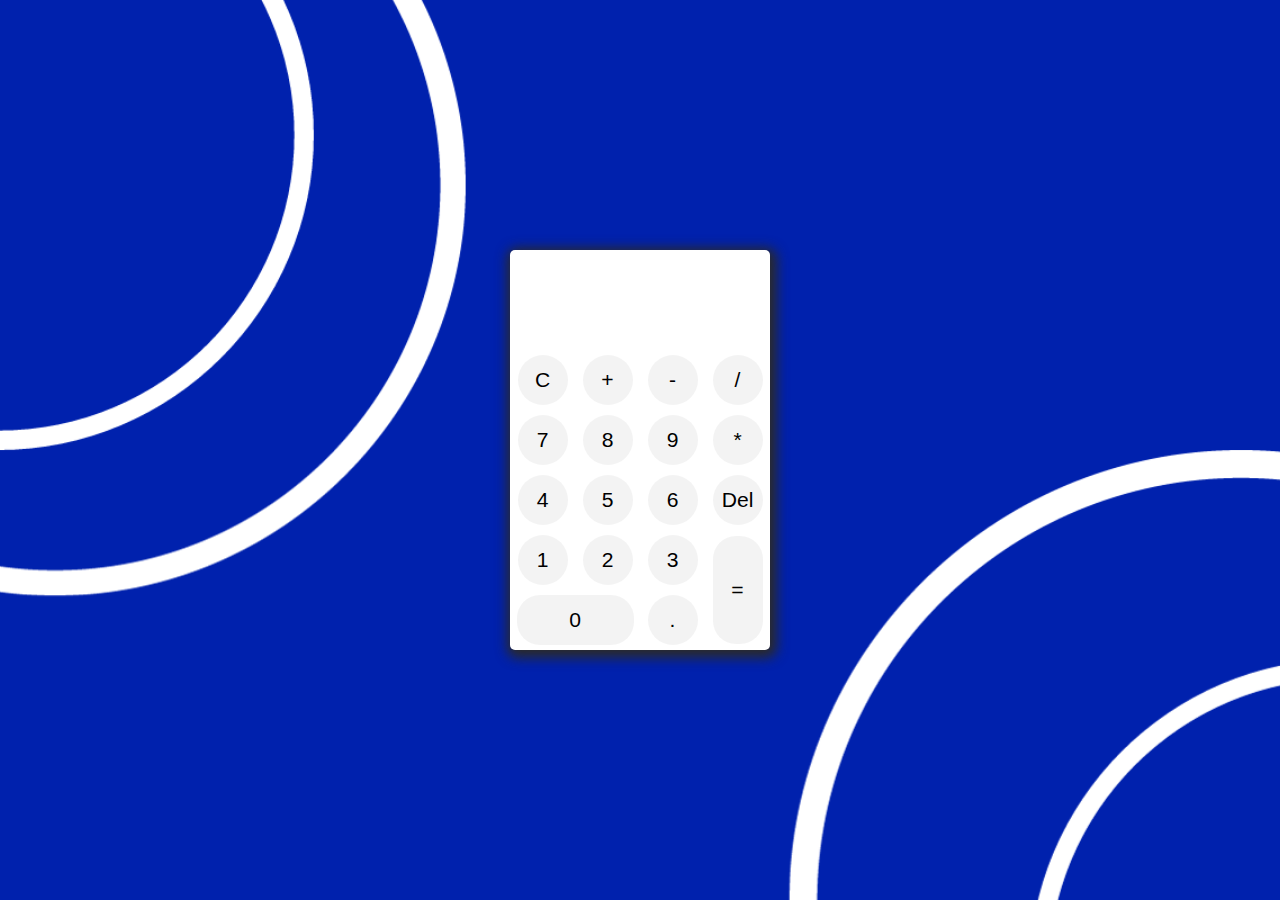
<file: index.html>
<!DOCTYPE html>
<html lang="en">

<head>
    <meta charset="UTF-8">
    <meta name="viewport" content="width=device-width, initial-scale=1.0">
    <title>Calculator</title>
    <link rel="stylesheet" href="style.css">
</head>

<body>
    <div id="main">
        <div id="calculator">
            <div id="result">
                <p></p>
            </div>
            <div id="buttons">
                <button>C</button>
                <button>+</button>
                <button>-</button>
                <button>/</button>
                <button>7</button>
                <button>8</button>
                <button>9</button>
                <button>*</button>
                <button>4</button>
                <button>5</button>
                <button>6</button>
                <button>Del</button>
                <button>1</button>
                <button>2</button>
                <button>3</button>
                <button>=</button>
                <button>0</button>
                <button>.</button>
            </div>
        </div>
    </div>
    <script src="https://cdnjs.cloudflare.com/ajax/libs/jquery/3.7.1/jquery.min.js"
        integrity="sha512-v2CJ7UaYy4JwqLDIrZUI/4hqeoQieOmAZNXBeQyjo21dadnwR+8ZaIJVT8EE2iyI61OV8e6M8PP2/4hpQINQ/g=="
        crossorigin="anonymous" referrerpolicy="no-referrer"></script>
    <script src="app.js"></script>
</body>

</html>
</file>
<file: style.css>
/* CSS RESET */
* {
    margin: 0;
    padding: 0;
    box-sizing: border-box;
}

/* CSS ROOT VARIABLES */
:root {
    /* COLORS */
    --DISPLAY-BG: #fff;
    --FC-BUTTON: rgba(193, 193, 193, 0.19);
}

/* GENERAL STYLES */
#main {
    height: 100vh;
    background-image: url('bg.png');
    background-position: center center;
    background-size: cover;
    background-repeat: no-repeat;
    display: flex;
    align-items: center;
    justify-content: center;
}

#calculator {
    width: 260px;
    height: 400px;
    display: flex;
    flex-direction: column;
    background-color: var(--DISPLAY-BG);
    box-shadow: 2px 3px 12px 5px #2a2a2a;
    border-radius: 5px;
}

#result {
    height: 25%;
    width: 100%;
    display: flex;
    align-items: center;
    justify-content: center;
}

#result p {
    height: 40px;
    width: 1000px;
    text-align: end;
    overflow-x: scroll;
    font-size: 2rem;
    letter-spacing: 3px;
}

#result p::-webkit-scrollbar {
    width: 3px;
    height: 3px;
    appearance: none;
}

#result p::-webkit-scrollbar-thumb {
    background-color: #888;
    border-radius: 5px;
}

#buttons {
    height: 75%;
    display: grid;
    grid-template-columns: repeat(4, 1fr);
    grid-template-rows: repeat(5, 1fr);
    place-items: center;
}

#buttons> :nth-last-child(2) {
    grid-column: span 2;
    width: 90%;
    border-radius: 23px;
}

#buttons> :nth-last-child(3) {
    grid-row: span 2;
    height: 90%;
    border-radius: 23px;
}

#buttons button {
    height: 50px;
    width: 50px;
    border-radius: 50%;
    outline: none;
    border: 0px;
    font-size: 1.32rem;
    background-color: var(--FC-BUTTON);
    display: flex;
    align-items: center;
    justify-content: center;
    transition: all .2s ease-out;
}

#buttons button:hover {
    background-color: rgba(193, 193, 193, 0.49);
}
</file>
